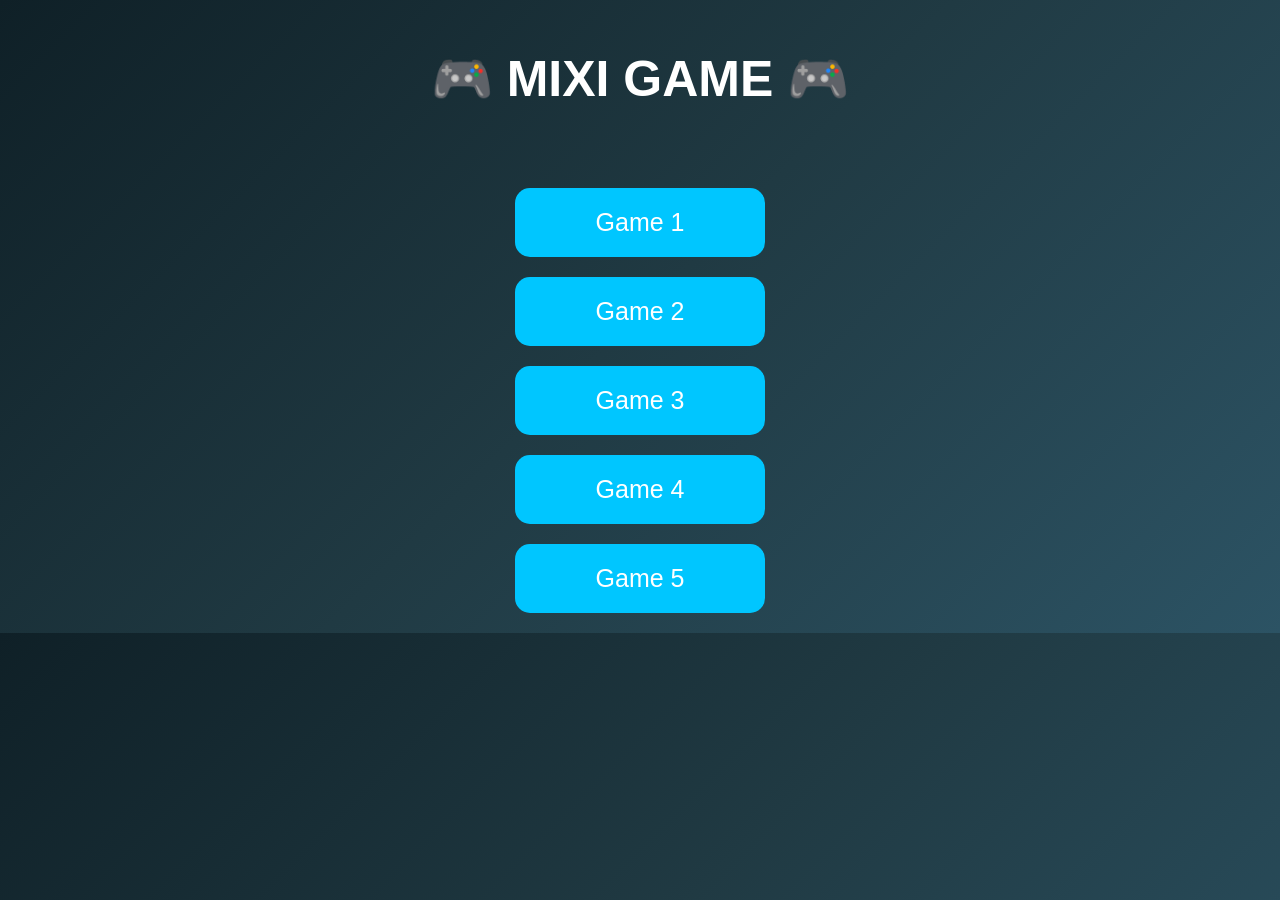
<file: index.html>
<!DOCTYPE html>
<html lang="vi">
<head>
<meta charset="UTF-8">
<title>MIXI GAME</title>

<style>
body{
    margin:0;
    font-family: Arial;
    background: linear-gradient(135deg,#0f2027,#203a43,#2c5364);
    color:white;
    text-align:center;
}

h1{
    margin-top:50px;
    font-size:50px;
}

.menu{
    margin-top:80px;
}

.game-btn{
    display:block;
    width:250px;
    margin:20px auto;
    padding:20px;
    font-size:25px;
    border:none;
    border-radius:15px;
    background:#00c6ff;
    color:white;
    cursor:pointer;
    transition:0.3s;
}

.game-btn:hover{
    transform:scale(1.1);
    background:#0072ff;
}

</style>

</head>
<body>

<h1>🎮 MIXI GAME 🎮</h1>

<div class="menu">

<button class="game-btn" onclick="location.href='Game phá gạch/index.html'">Game 1</button>

<button class="game-btn" onclick="location.href='game/index.html'">Game 2</button>

<button class="game-btn" onclick="location.href='game1/ImageGames/index.html'">Game 3</button>

<button class="game-btn" onclick="location.href='game2/index.html'">Game 4</button>

<button class="game-btn" onclick="location.href='Game Snake/2.html'">Game 5</button>

</div>

</body>
</html>
</file>
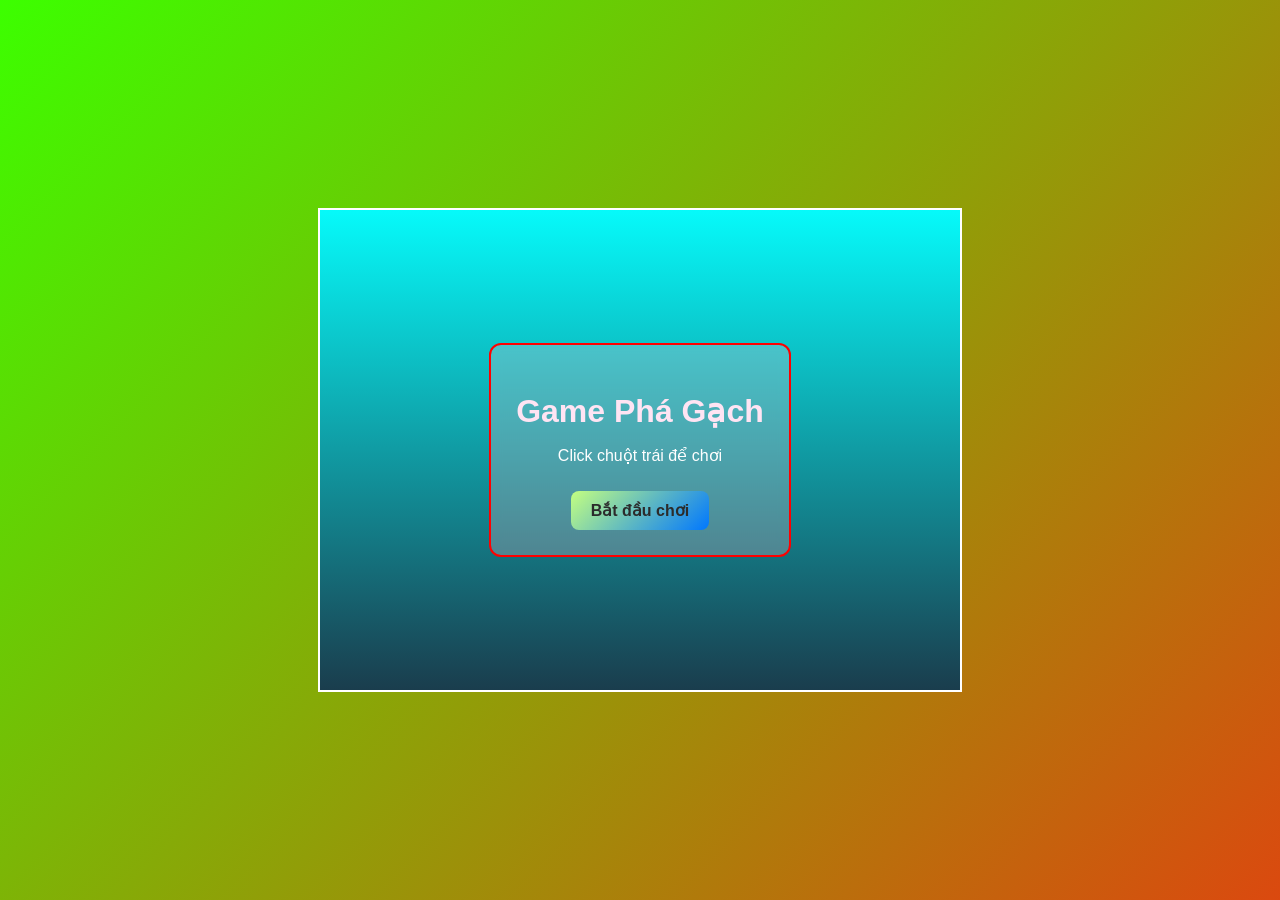
<file: Game phá gạch/index.html>
<!DOCTYPE html>
<html lang="en">
<head>
<meta charset="UTF-8">
<meta name="viewport" content="width=device-width, initial-scale=1.0">
<title>Game Phá Gạch</title>
<link rel="stylesheet" href="1.css">
</head>

<body>

<div id="startScreen">
<h1>Game Phá Gạch</h1>
<p>Click chuột trái để chơi</p>
<button onclick="startGame()">Bắt đầu chơi</button>
</div>

<canvas id="gameCanvas" width="640" height="480"></canvas>

<script src="gach.js"></script>

</body>
</html>
</file>
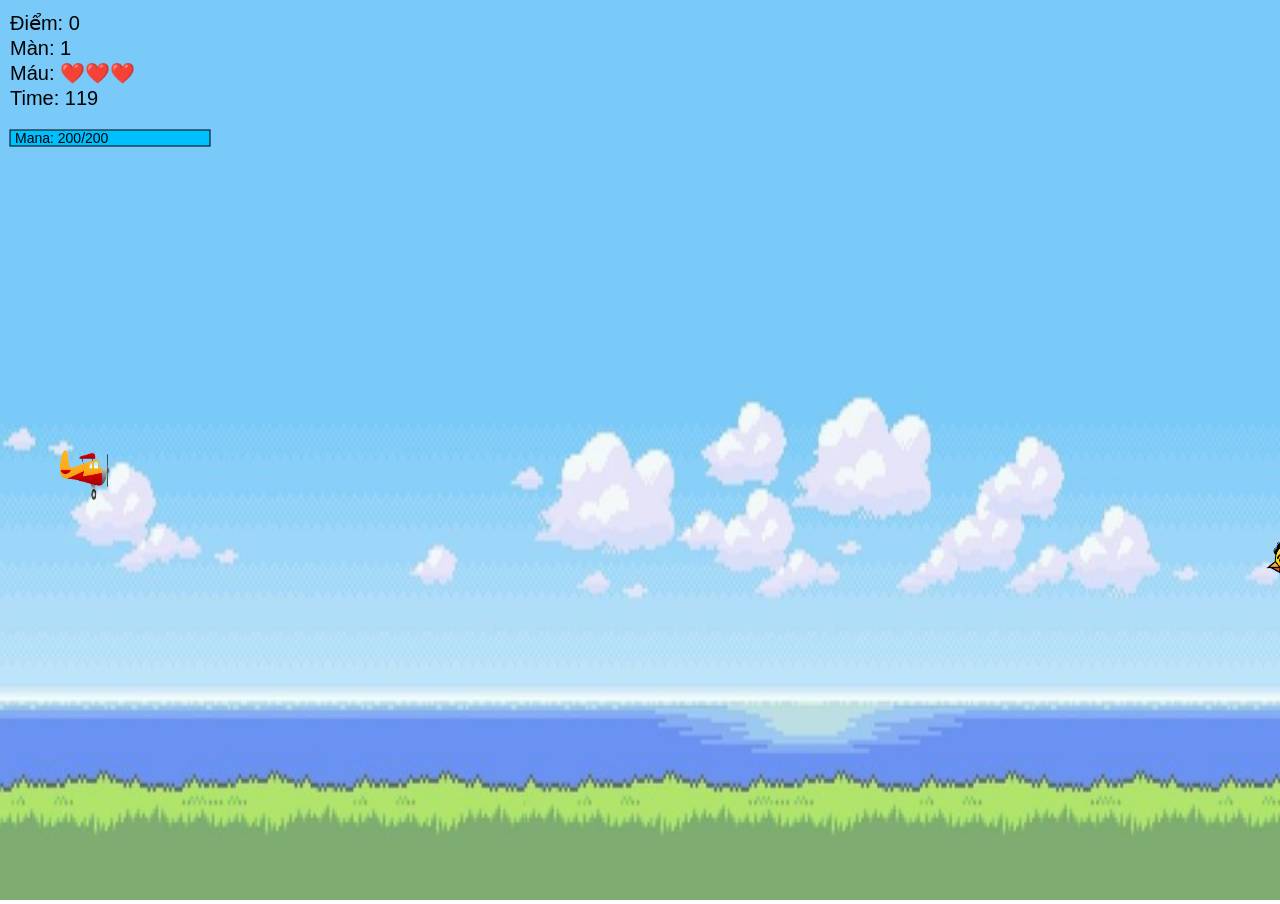
<file: game/index.html>
<!doctype html>
<html lang="en">
  <head>
    <meta charset="UTF-8" />
    <meta name="viewport" content="width=device-width, initial-scale=1.0" />
    <title>Document</title>
    <link rel="stylesheet" href="1.css" />
  </head>
  <body>
    <canvas id="gamecv"></canvas>
    <script src="xuly.js"></script>
  </body>
</html>
</file>
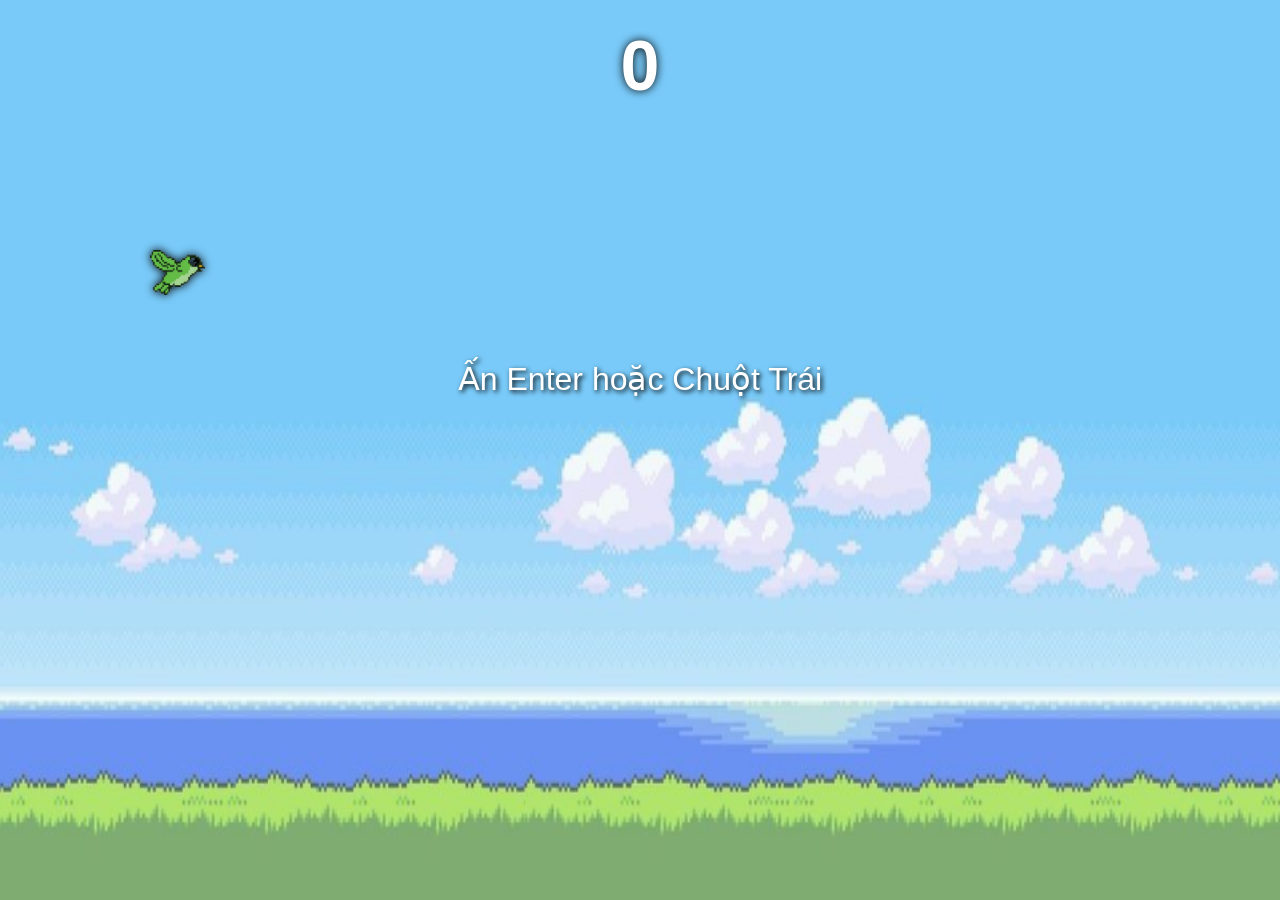
<file: game1/ImageGames/index.html>
<!DOCTYPE html>
<html lang="vi">
<head>
    <meta charset="UTF-8" />
    <title>Flappy Bird</title>
    <link rel="stylesheet" href="style.css" />
</head>
<body>
    <canvas id="game"></canvas>
    <div id="startText">Ấn Enter hoặc Chuột Trái</div>
    <script src="xuly.js"></script>
</body>
</html>
</file>
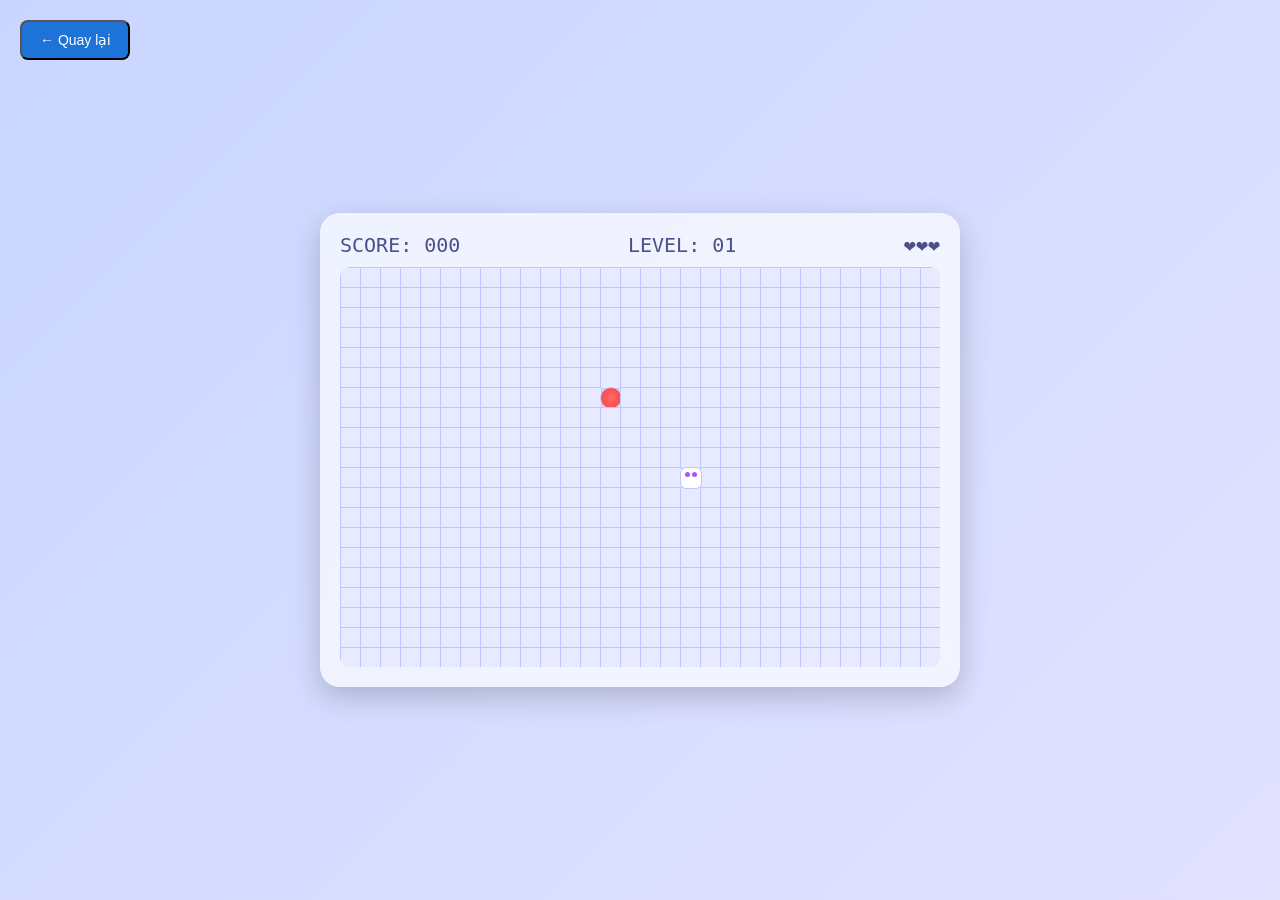
<file: Game Snake/2.html>
<!DOCTYPE html>
<html lang="vi">
<head>

<meta charset="UTF-8">
<title>Snake</title>

<link rel="stylesheet" href="2.css">

</head>

<body>

<div id="game-container">

<div id="top-bar">

<div id="score">SCORE: 000</div>

<div id="level">LEVEL: 01</div>

<div id="lives">❤️❤️❤️</div>

</div>

<div id="game-board"></div>

</div>

<div id="game-over">

<h1>Chưa Tày Đâu</h1>

<button onclick="restartGame()">Chơi lại</button>

<title>Nút quay lại trang chủ</title>
  <style>
    .home-button {
  position: fixed;   /* hoặc absolute */
  top: 20px;
  left: 20px;

  padding: 10px 18px;
  background: #1e73d8;
  color: white;
  border-radius: 8px;
  text-decoration: none;
  font-size: 14px;
  transition: 0.3s;
}

.home-button:hover {
  background: #155ab6;
}
  </style>

</div>

<script src="snake.js"></script>
<button onclick="window.history.back()" class="home-button">
    ← Quay lại
  </button>
</body>
</html>
</file>
<file: Game phá gạch/1.css>
body {
    display: flex;
    justify-content: center;
    align-items: center;
    height: 100vh;
    margin: 0;

    /* nền tím + hồng pastel */
    background: linear-gradient(135deg,#3cff00,#db490f);
}

canvas {
    border: 2px solid #ffffff;

    /* nền game tím đậm */
    background: linear-gradient(180deg,#06fafa,#1a3d4d);
}

#startScreen {
    position: absolute;

    /* hộp menu hồng tím */
    background: rgba(255, 192, 203, 0.25);

    color: #ffffff;
    font-family: Arial, sans-serif;
    text-align: center;

    padding: 25px;

    border: 2px solid #ff0000;
    border-radius: 12px;

    backdrop-filter: blur(6px);
}

#startScreen h1 {
    font-size: 32px;
    margin-bottom: 10px;

    /* chữ sáng */
    color: #ffe4f3;
}

#startScreen button {
    padding: 10px 20px;
    font-size: 16px;
    cursor: pointer;
    margin-top: 10px;

    /* nút hồng pastel */
    background: linear-gradient(135deg,#c4ff80,#0077ff);
    border: none;
    border-radius: 8px;

    color: #2b2b2b;
    font-weight: bold;
}

#startScreen button:hover {

    /* hiệu ứng hover */
    background: linear-gradient(135deg,#bace07,#ff0000);
    transform: scale(1.05);
}
</file>
<file: game/1.css>
* {
  margin: 0px;
  padding: 0px;
}
body {
  margin: 0;
  overflow: hidden;
}
</file>
<file: game1/ImageGames/style.css>
body {
    margin: 0;
    overflow: hidden;
    background: #000;
    font-family: Arial, Helvetica, sans-serif;
}

#game {
    display: block;
    margin: auto;
    background: skyblue;
}

#startText {
    position: absolute;
    width: 100%;
    text-align: center;
    top: 40%;
    font-size: 32px;
    color: white;
    text-shadow: 2px 2px 5px black;
}
</file>
<file: Game Snake/2.css>
body{
background: linear-gradient(135deg,#c9d6ff,#e2e2ff);
display:flex;
justify-content:center;
align-items:center;
height:100vh;
font-family:monospace;
color:#4b4f8a;
margin:0;
}

#game-container{
background:#ffffffaa;
backdrop-filter: blur(10px);
padding:20px;
border-radius:20px;
box-shadow:0 10px 30px rgba(0,0,0,0.2);
width: fit-content;
}

#top-bar{
display:flex;
justify-content:space-between;
margin-bottom:10px;
font-size:20px;
gap:40px;
}

#game-board{
display:grid;
grid-template-columns:repeat(30,20px);
grid-template-rows:repeat(20,20px);
background:#dfe3ff;
border-radius:10px;
overflow:hidden;
}

.cell{
width:20px;
height:20px;
border:1px solid #bfc6ff;
background:#e8ebff;
}

/* thân rắn */
.snake{
background:white;
border-radius:6px;
}

/* đầu rắn */
.head{
background:white;
border-radius:6px;
position:relative;
}

/* mắt */
.head::before,
.head::after{
content:"";
position:absolute;
width:5px;
height:5px;
background:#a259ff; /* tím */
border-radius:50%;
top:4px;
}
.head::before{
left:4px;
}

.head::after{
right:4px;
}

/* mồi */
.food{
background: radial-gradient(circle,#ff6b6b,#ff3b3b);
border-radius:50%;
animation: pulse 0.8s infinite alternate;
}

@keyframes pulse{
from{transform:scale(0.8);}
to{transform:scale(1.2);}
}

/* GAME OVER SCREEN */

#game-over{
position:fixed;
top:0;
left:0;
width:100%;
height:100%;

display:none;
justify-content:center;
align-items:center;
flex-direction:column;

background:rgba(255,255,255,0.6);
backdrop-filter: blur(6px);

text-align:center;
color:#4b4f8a;
}

#game-over h1{
font-size:60px;
margin-bottom:20px;
}

#game-over button{
padding:15px 40px;
font-size:20px;
background:#7c8cff;
border:none;
border-radius:12px;
cursor:pointer;
color:white;
transition:0.2s;
}

#game-over button:hover{
transform:scale(1.05);
background:#6a7cff;
}
</file>
